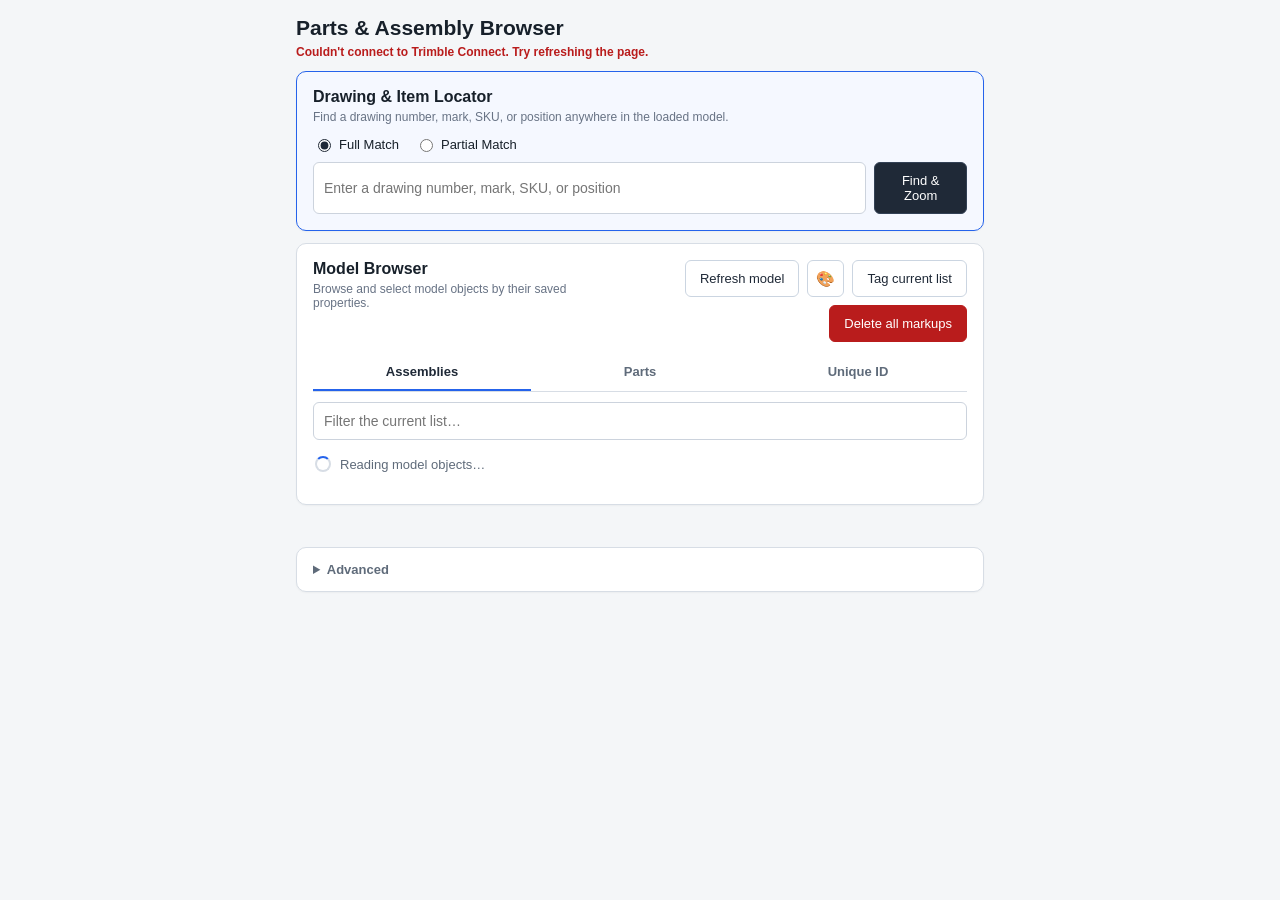
<file: index.html>
<!doctype html>
<html lang="en">
<head>
  <meta charset="utf-8">
  <meta name="viewport" content="width=device-width, initial-scale=1">
  <title>4EST Parts &amp; Assembly Browser</title>
  <link rel="stylesheet" href="./style.css">
</head>
<body>
  <main class="wrap">
    <header class="page-header">
      <h1>Parts &amp; Assembly Browser</h1>
      <p id="connectionBanner" class="banner muted">Connecting to Trimble Connect…</p>
    </header>

    <section class="card locator" aria-labelledby="locatorTitle">
      <div class="section-heading">
        <div>
          <h2 id="locatorTitle">Drawing &amp; Item Locator</h2>
          <p>Find a drawing number, mark, SKU, or position anywhere in the loaded model.</p>
        </div>
      </div>
      <div class="search-mode" role="radiogroup" aria-label="Search mode">
        <label><input type="radio" name="searchMode" value="full" checked> Full Match</label>
        <label><input type="radio" name="searchMode" value="partial"> Partial Match</label>
      </div>
      <div class="search-row">
        <input id="locatorInput" type="search" placeholder="Enter a drawing number, mark, SKU, or position">
        <button id="findButton" type="button"><span class="btn-label">Find &amp; Zoom</span></button>
      </div>
      <div id="partialMatchResults" class="partial-match-results" hidden></div>
    </section>

    <section class="card browser" aria-labelledby="browserTitle">
      <div class="section-heading browser-heading">
        <div>
          <h2 id="browserTitle">Model Browser</h2>
          <p>Browse and select model objects by their saved properties.</p>
        </div>
        <div class="browser-actions" aria-label="Browser actions">
          <button id="refreshButton" class="secondary" type="button">Refresh model</button>
          <button id="colourGroupsButton" class="secondary group-colour-button" type="button" title="Colour each visible group" aria-label="Colour each visible group">🎨</button>
          <button id="tagButton" class="secondary" type="button">Tag current list</button>
          <button id="deleteMarkupsButton" class="danger" type="button">Delete all markups</button>
        </div>
      </div>
      <div class="tabs" role="tablist" aria-label="Browser list">
        <button class="tab active" type="button" data-tab="assembly" role="tab">Assemblies <span id="assemblyCount"></span></button>
        <button class="tab" type="button" data-tab="part" role="tab">Parts <span id="partCount"></span></button>
        <button class="tab" type="button" data-tab="uniqueId" role="tab">Unique ID <span id="uniqueIdCount"></span></button>
      </div>
      <input id="filterInput" type="search" placeholder="Filter the current list…">
      <div id="loadingState" class="loading" hidden><span class="spinner"></span><span id="loadingText">Reading model objects…</span></div>
      <div id="emptyState" class="empty" hidden></div>
      <ul id="browserList" class="browser-list" aria-label="Model objects"></ul>
    </section>

    <div id="status" class="result" role="status"></div>

    <details class="card advanced">
      <summary>Advanced</summary>
      <div class="advanced-block">
        <div class="label">Drawing number from link</div>
        <div id="drawingNoValue">Checking…</div>
        <div id="drawingNoSource" class="hint"></div>
      </div>
      <div class="advanced-block">
        <button id="inspectButton" class="secondary" type="button">Inspect selected part properties</button>
        <p class="hint">Select a part in the viewer, then inspect its property names in the debug log.</p>
      </div>
      <div class="advanced-block">
        <div class="label">Project</div>
        <pre id="projectInfo" class="log">Waiting…</pre>
      </div>
      <div class="advanced-block">
        <div class="label">Debug log</div>
        <pre id="debugLog" class="log">Starting…</pre>
      </div>
    </details>
  </main>
  <script src="https://components.connect.trimble.com/trimble-connect-workspace-api/index.js"></script>
  <script src="./app.js"></script>
</body>
</html>
</file>
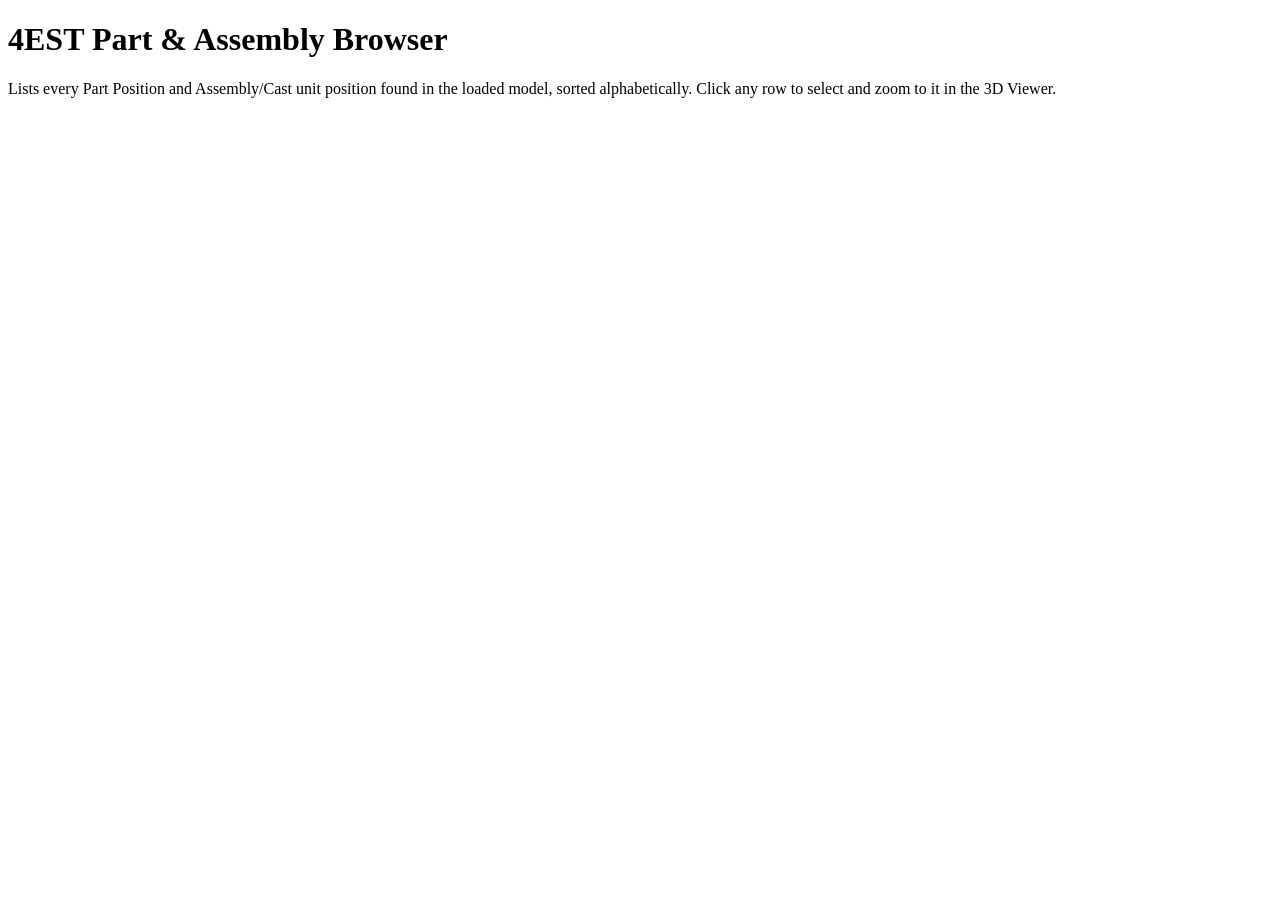
<file: help.html>
<!doctype html>
<html>
<head><meta charset="utf-8" /><title>4EST Part & Assembly Browser Help</title></head>
<body>
  <h1>4EST Part &amp; Assembly Browser</h1>
  <p>Lists every Part Position and Assembly/Cast unit position found in the loaded model, sorted alphabetically. Click any row to select and zoom to it in the 3D Viewer.</p>
</body>
</html>
</file>
<file: style.css>
:root { font-family: -apple-system, BlinkMacSystemFont, "Segoe UI", Arial, sans-serif; color: #17202a; background: #f4f6f8; }
* { box-sizing: border-box; }
body { margin: 0; }
button, input { font: inherit; }
.wrap { max-width: 720px; margin: 0 auto; padding: 16px; }
.page-header { margin-bottom: 10px; }
h1 { margin: 0; font-size: 21px; }
h2 { margin: 0; font-size: 16px; }
.banner { margin: 5px 0 0; font-size: 12px; transition: opacity .5s; }
.banner.muted, .hint, .section-heading p, .empty { color: #687385; }
.banner.ok, .result.ok { color: #166534; }
.banner.error, .result.error { color: #b91c1c; font-weight: 600; }
.banner.fade { opacity: 0; }
.card { margin: 12px 0; padding: 16px; border: 1px solid #d7dde5; border-radius: 10px; background: #fff; box-shadow: 0 1px 2px rgb(0 0 0 / 4%); }
.locator { border-color: #2563eb; background: #f5f8ff; }
.section-heading { display: flex; justify-content: space-between; gap: 12px; align-items: start; margin-bottom: 12px; }
.section-heading p { margin: 4px 0 0; font-size: 12px; }
.search-mode { display: flex; gap: 16px; margin: 0 0 10px; font-size: 13px; }
.search-mode label { display: flex; align-items: center; gap: 5px; cursor: pointer; }
.search-mode input { accent-color: #1f2937; }
.search-row, .browser-heading, .browser-actions { display: flex; gap: 8px; }
.browser-actions { flex-wrap: wrap; justify-content: flex-end; }
.group-colour-button { min-width: 36px; padding-inline: 8px; font-size: 15px; line-height: 1; }
.group-colour-button.active, .group-colour-button.active:hover:not(:disabled) { border-color: #2563eb; background: #dbeafe; color: #1d4ed8; box-shadow: inset 0 0 0 1px #93c5fd; }
.search-row input, #filterInput { width: 100%; min-width: 0; }
input { padding: 10px; border: 1px solid #ccd3dd; border-radius: 6px; background: #fff; font-size: 14px; }
input:focus { outline: 2px solid #93c5fd; outline-offset: 1px; }
button { padding: 10px 14px; border: 1px solid #334155; border-radius: 6px; background: #1f2937; color: #fff; cursor: pointer; font-size: 13px; }
button:hover:not(:disabled) { background: #111827; }
button:disabled { cursor: default; opacity: .65; }
button.secondary { border-color: #cbd5e1; background: #fff; color: #1f2937; white-space: nowrap; }
button.secondary:hover { background: #f1f5f9; }
button.danger { border-color: #b91c1c; background: #b91c1c; white-space: nowrap; }
button.danger:hover:not(:disabled) { background: #991b1b; }
.tabs { display: flex; margin: 0 0 10px; border-bottom: 1px solid #d7dde5; }
.tab { flex: 1; padding: 10px 6px; border: 0; border-bottom: 2px solid transparent; border-radius: 0; background: transparent; color: #5f6b7a; font-weight: 600; }
.tab:hover { background: #eef1f5; }
.tab.active { border-bottom-color: #2563eb; color: #1f2937; }
.tab span { color: #94a3b8; font-weight: 400; }
.loading { display: flex; align-items: center; gap: 9px; padding: 16px 2px; color: #5f6b7a; font-size: 13px; }
.spinner { display: inline-block; width: 16px; height: 16px; border: 2px solid #d7dde5; border-top-color: #2563eb; border-radius: 50%; animation: spin .7s linear infinite; }
@keyframes spin { to { transform: rotate(360deg); } }
.empty { padding: 16px 2px; font-size: 13px; }
.browser-list, .partial-list { list-style: none; margin: 10px 0 0; padding: 0; max-height: 390px; overflow-y: auto; border: 1px solid #d7dde5; border-radius: 8px; background: #fff; }
.browser-list:empty { display: none; }
.group-row, .partial-group-row { display: flex; align-items: center; gap: 8px; padding: 9px 10px; border-bottom: 1px solid #eef1f5; background: #f8fafc; font-size: 14px; font-weight: 600; cursor: pointer; }
.group-row:hover { background: #f0f4fa; }
.arrow { flex: 0 0 18px; width: 18px; margin: -3px; padding: 3px; border: 0; border-radius: 3px; background: transparent; color: #64748b; font-size: 10px; transition: transform .15s; }
.arrow:hover { background: #e2e8f0; }
.arrow.open { transform: rotate(90deg); }
.group-label { flex: 1; overflow: hidden; text-overflow: ellipsis; white-space: nowrap; }
.group-count, .dupe-badge { border-radius: 10px; padding: 1px 7px; font-size: 11px; font-weight: 400; }
.group-count { background: #e2e8f0; color: #64748b; }
.colour-btn { flex: 0 0 auto; padding: 3px 5px; border: 1px solid transparent; border-radius: 6px; background: transparent; color: inherit; font-size: 13px; line-height: 1; }
.colour-btn:hover { background: #e2e8f0; }
.colour-btn.active { border-color: #2563eb; background: #dbeafe; }
.group-children { list-style: none; margin: 0; padding: 0; }
.leaf-row { display: flex; justify-content: space-between; gap: 8px; padding: 9px 12px 9px 37px; border-bottom: 1px solid #f1f5f9; cursor: pointer; font-size: 13px; }
.leaf-row:hover { background: #f5f8ff; }
.dupe-badge { background: #fef3c7; color: #92400e; white-space: nowrap; }
.partial-match-results { margin-top: 12px; }
.partial-list { margin-top: 0; }
.result { min-height: 1.3em; margin: 10px 2px; font-size: 14px; }
.result.warn { color: #92400e; }
.advanced { padding: 10px 16px; }
.advanced summary { padding: 4px 0; cursor: pointer; color: #5f6b7a; font-size: 13px; font-weight: 700; }
.advanced-block { padding: 12px 0; border-top: 1px solid #e2e8f0; }
.advanced-block:first-of-type { border-top: 0; }
.label { margin-bottom: 6px; color: #5f6b7a; font-size: 11px; letter-spacing: .06em; text-transform: uppercase; }
.hint { margin: 6px 0 0; font-size: 12px; }
.log { max-height: 220px; margin: 0; overflow: auto; padding: 10px; border-radius: 8px; background: #0f1720; color: #d7e3f4; font: 11px/1.45 Consolas, monospace; white-space: pre-wrap; }
.colour-popover { position: absolute; z-index: 1000; display: flex; align-items: center; gap: 10px; padding: 10px 12px; border: 1px solid #d7dde5; border-radius: 8px; background: #fff; box-shadow: 0 8px 20px rgb(15 23 32 / 18%); font-size: 13px; }
.colour-popover-title { color: #1f2937; font-weight: 600; }
.switch { position: relative; display: inline-block; flex: 0 0 auto; width: 36px; height: 20px; }
.switch input { width: 0; height: 0; opacity: 0; }
.switch .slider { position: absolute; inset: 0; cursor: pointer; border-radius: 20px; background-color: #cbd5e1; transition: background-color .15s ease; }
.switch .slider::before { position: absolute; bottom: 3px; left: 3px; width: 14px; height: 14px; border-radius: 50%; background-color: #fff; content: ""; transition: transform .15s ease; }
.switch input:checked + .slider { background-color: #2563eb; }
.switch input:checked + .slider::before { transform: translateX(16px); }
.switch input:disabled + .slider { cursor: default; opacity: .6; }
@media (max-width: 560px) { .wrap { padding: 12px; } .browser-heading { align-items: start; flex-direction: column; } .browser-actions { justify-content: flex-start; } .search-row { flex-direction: column; } .search-row button { width: 100%; } .tab { font-size: 12px; } }
</file>
